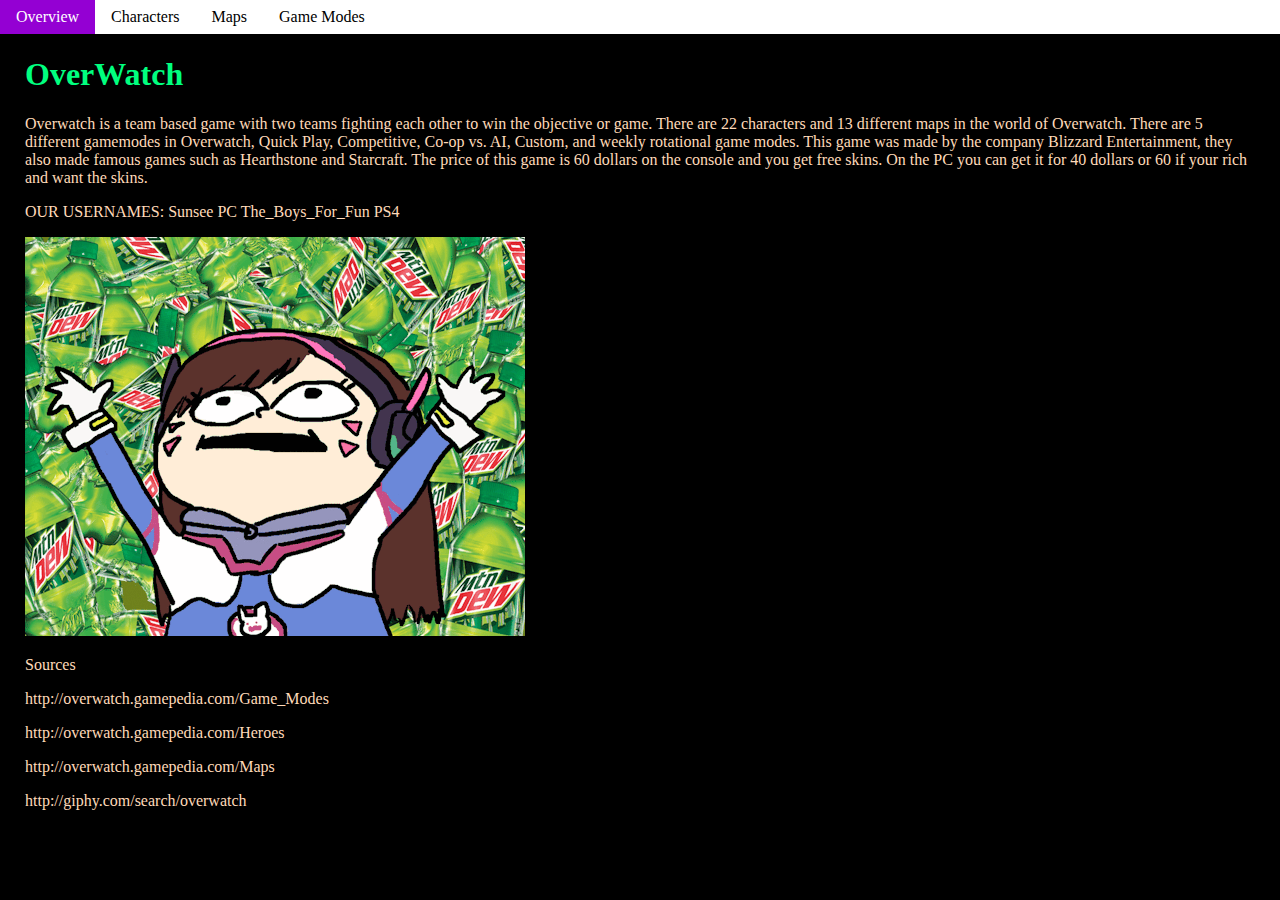
<file: Index.html>
<!DOCTYPE HTML>
<html>
  <head>
<style>
  body {
        background-image: url("Black.jpg");
  }
  </style>
    <link rel="stylesheet" type= "text/css" href="style.css">

  </head>

<body>
    <!-- Begin NAvagation COde-->
   <ul id="NavBar">

   <li class="NavItem"><a class="Active" href="Index.html">Overview</a></li>
   <li class="NavItem"><a href="Characters.html">Characters</a></li>
   <li class="NavItem"><a href="Maps.html">Maps</a></li>
   <li class="NavItem"><a href="Game Modes.html">Game Modes</a></li>

   </ul>

    <!-- End Navagation Code-->


    <div id=main>

<h1>OverWatch</h1>

  <p>     Overwatch is a team based game with two teams fighting each other to win the objective
   or game. There are 22 characters and 13 different maps in the world of Overwatch.
   There are 5 different gamemodes in Overwatch, Quick Play, Competitive, Co-op vs. AI, Custom,
   and weekly rotational game modes. This game was made by the company Blizzard Entertainment,
   they also made famous games such as Hearthstone and Starcraft. The price of this game is 60 dollars on the console
   and you get free skins. On the PC you can get it for 40 dollars or 60 if your rich and want the skins.

</p>
<p> OUR USERNAMES: Sunsee PC The_Boys_For_Fun PS4
</p>
<p>
<img src="DVA .gif">
</p>

<p> Sources
</p>

<p>http://overwatch.gamepedia.com/Game_Modes</p>
<p>http://overwatch.gamepedia.com/Heroes</p>
<p>http://overwatch.gamepedia.com/Maps</p>
<p>http://giphy.com/search/overwatch</p>




</div>
</body>



</html>
</file>
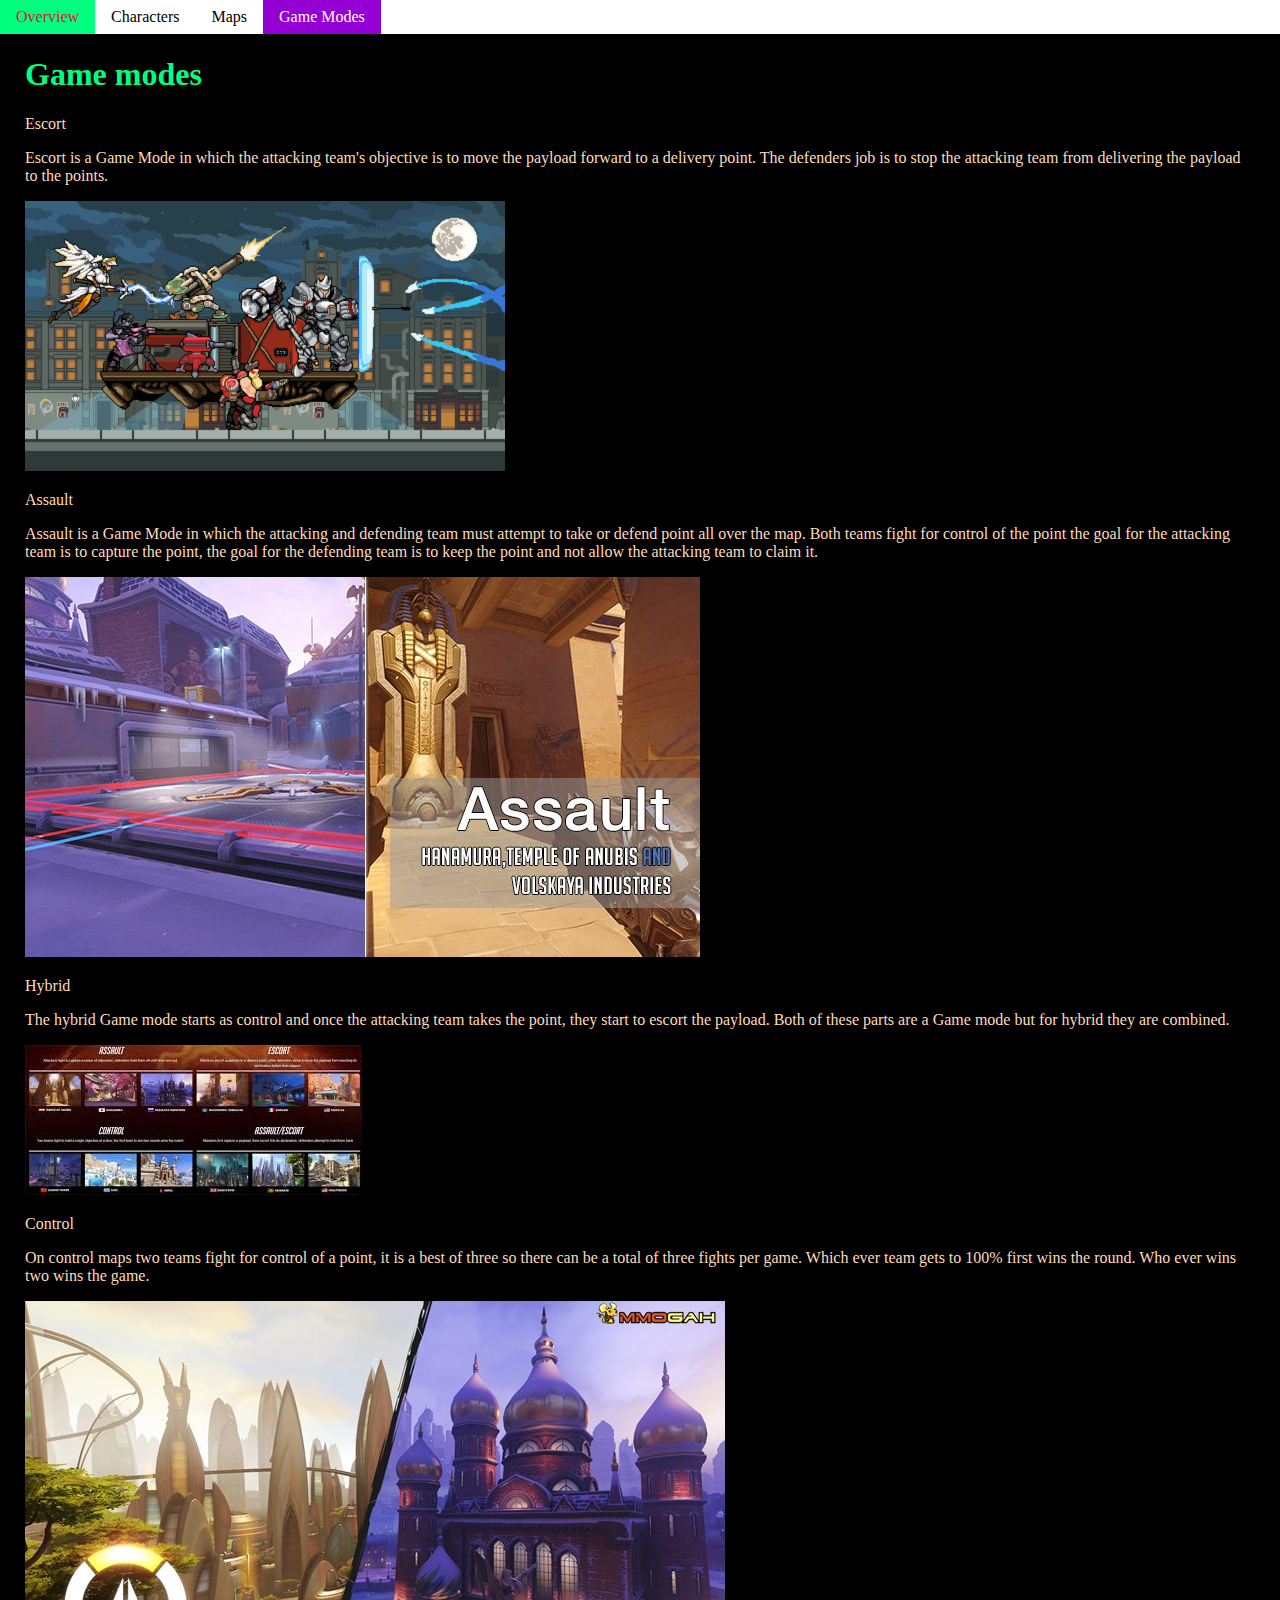
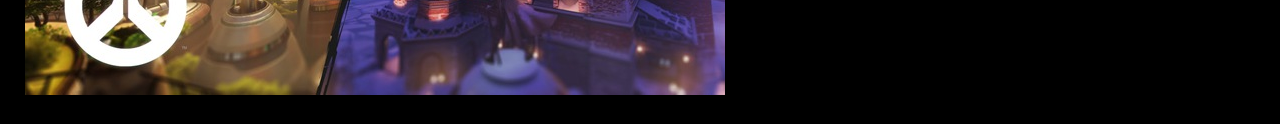
<file: Game Modes.html>
<!DOCTYPE HTML>
<html>
  <head>
<html>
  <head>
<style>
  body {
        background-image: url("Black.jpg");
  }
  </style>
    <link rel="stylesheet" type= "text/css" href="style.css">

  </head>

<body>
    <!-- Begin NAvagation COde--> 
   <ul id="NavBar">
   
   <li class="NavItem"><a href="Index.html">Overview</a></li>
   <li class="NavItem"><a href="Characters.html">Characters</a></li>
   <li class="NavItem"><a href="Maps.html">Maps</a></li>
   <li class="NavItem"><a class="Active" href="Game Modes.html">Game Modes</a></li>
  
   </ul>
   
    <!-- End Navagation Code-->
   
   
    <div id=main>
    <h1>Game modes</h1>
    <p>Escort</p>
    <p>Escort is a Game Mode in which the attacking team's objective is to move the payload
    forward to a delivery point. The defenders job is to stop the attacking team from 
    delivering the payload to the points.
    </p>
    <img src="Escort.jpg">
    
    <p>Assault</p>
    <p>Assault is a Game Mode in which the attacking and defending team must attempt to 
    take or defend point all over the map. Both teams fight for control of the point the goal 
    for the attacking team is to capture the point, the goal for the defending team is to 
    keep the point and not allow the attacking team to claim it.</p>
    <img src="assault.jpg">
    
    <p>Hybrid</p>
    <p>The hybrid Game mode starts as control and once the attacking team takes the point, they
    start to escort the payload. Both of these parts are a Game mode but for hybrid they are
    combined.</p>
    <img src="hybrid.jpeg">
    
    <p>Control</p>
    <p>On control maps two teams fight for control of a point, it is a best of three so there
    can be a total of three fights per game. Which ever team gets to 100% first wins the round. 
    Who ever wins two wins the game.</p>
    <img src="control.jpg">
    
    
    
    
    
    
    
    
    
    
    
    
    
    
    
    
    
    
    
    
    
    </div>
</body>
</file>
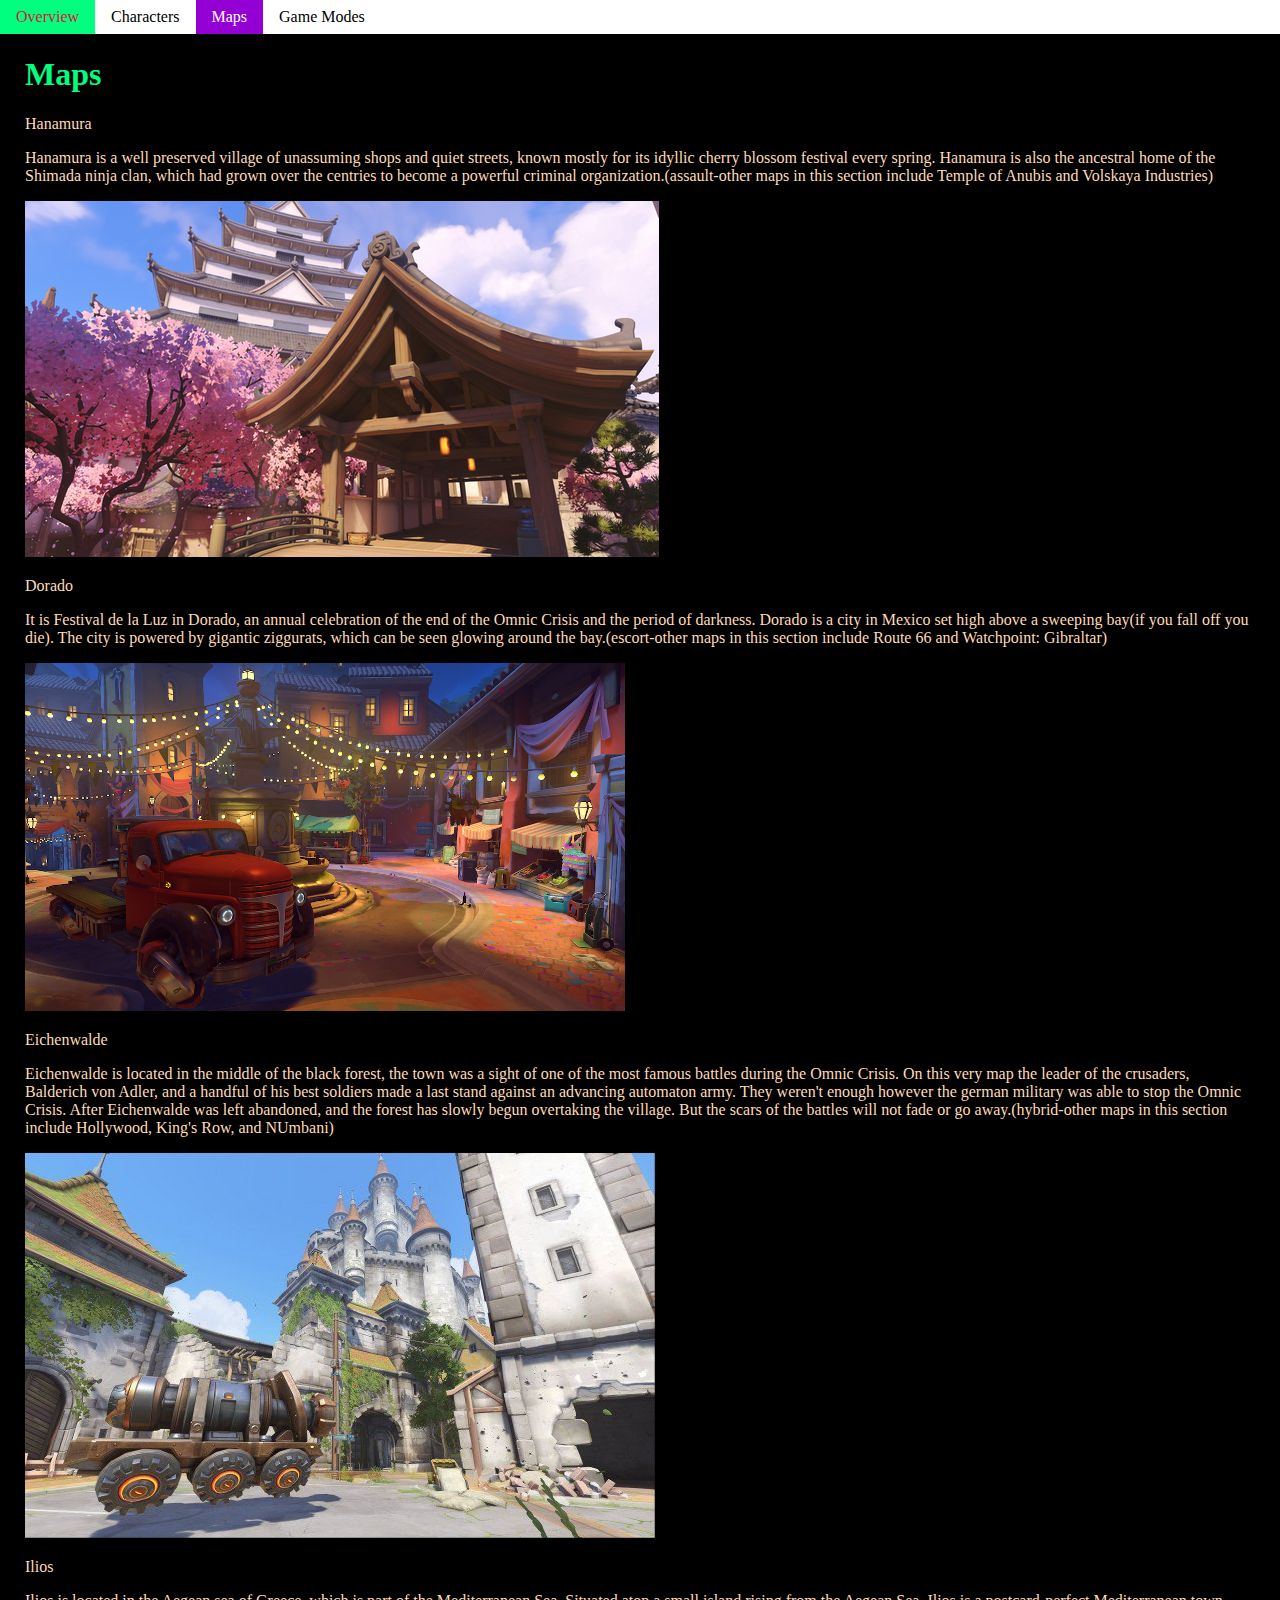
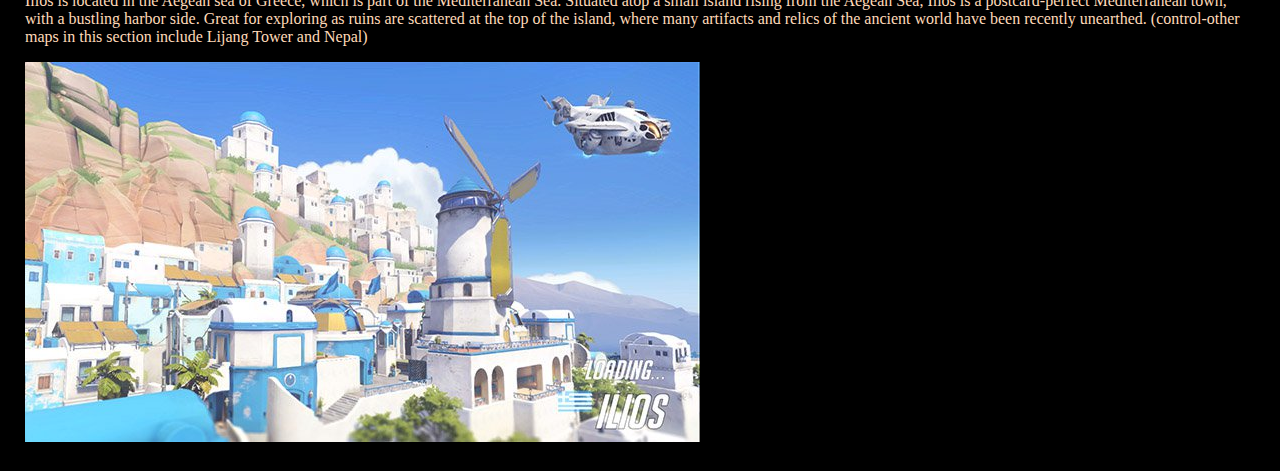
<file: Maps.html>
<!DOCTYPE HTML>
<html>
  <head>
<html>
  <head>
<style>
  body {
        background-image: url("Black.jpg");
  }
  </style>
    <link rel="stylesheet" type= "text/css" href="style.css">

  </head>

<body>
    <!-- Begin NAvagation COde--> 
   <ul id="NavBar">
   
   <li class="NavItem"><a href="Index.html">Overview</a></li>
   <li class="NavItem"><a href="Characters.html">Characters</a></li>
   <li class="NavItem"><a class="Active" href="Maps.html">Maps</a></li>
   <li class="NavItem"><a href="Game Modes.html">Game Modes</a></li>
  
   </ul>
   
    <!-- End Navagation Code-->
   
   
    <div id=main>
    
<h1>Maps</h1>
<p>Hanamura</p>
<p>Hanamura is a well preserved village of unassuming shops and quiet streets, known mostly for
its idyllic cherry blossom festival every spring. Hanamura is also the ancestral
home of the Shimada ninja clan, which had grown over the centries to become a powerful
criminal organization.(assault-other maps in this section include Temple of Anubis and Volskaya
Industries)
</p>
<img src="Hanamura.jpg">

<p>Dorado</p>
<p>It is Festival de la Luz in Dorado, an annual celebration of the end of the Omnic Crisis
and the period of darkness. Dorado is a city in Mexico set high above a sweeping bay(if you
fall off you die). The city is powered by gigantic ziggurats, which can be seen glowing 
around the bay.(escort-other maps in this section include Route 66 and Watchpoint: Gibraltar)
</p>
<img src="dorado.png">

<p>Eichenwalde</p>
<p>Eichenwalde is located in the middle of the black forest, the town was a sight of one of
the most famous battles during the Omnic Crisis. On this very map the leader of the crusaders,
Balderich von Adler, and a handful of his best soldiers made a last stand against an 
advancing automaton army. They weren't enough however the german military was able to stop
the Omnic Crisis. After Eichenwalde was left abandoned, and the forest has slowly begun overtaking the village.
But the scars of the battles will not fade or go away.(hybrid-other maps in this section include
Hollywood, King's Row, and NUmbani)
</p>
<img src="Eichenwalde.jpg">

<p>Ilios</p>
<p>Ilios is located in the Aegean sea of Greece, which is part of the Mediterranean Sea.
Situated atop a small island rising from the Aegean Sea, Ilios is a postcard-perfect Mediterranean
town, with a bustling harbor side. Great for exploring as ruins are scattered at the top of the
island, where many artifacts and relics of the ancient world have been recently unearthed.
(control-other maps in this section include Lijang Tower and Nepal)
</p>
<img src="ilios.jpg"> 











</div>
</body>



</html>
</file>
<file: style.css>
h1 {
        color:SpringGreen;
  }
   p{
       color:PeachPuff;
    }
 body {
        margin : 0;
    }

    #NavBar {
    list-style-type: none;
    margin: 0;
    padding: 0;
    width: 100%;
    background-color: white;
    /*border: 1px solid blue;*/
    overflow: hidden;
    position: fixed;
    top: 0;
    }


   .NavItem{
   text-align:center;

   display: inline;
   float: left;
   }

.NavItem:last-child {
   border-bottom: none;
}


.NavItem a {
    display: block;
    color:black;
    text-decoration : none ;
    padding : 8px 16px
}


.NavItem a:hover:not(.Active) {
color:Crimson;
background-color:SpringGreen;
     /*changes background and text*/
}

.NavItem a.Active{
     background-color: DarkViolet;
     color: white;
     }

#main {
margin-top: 10px;
padding: 25px
</file>
